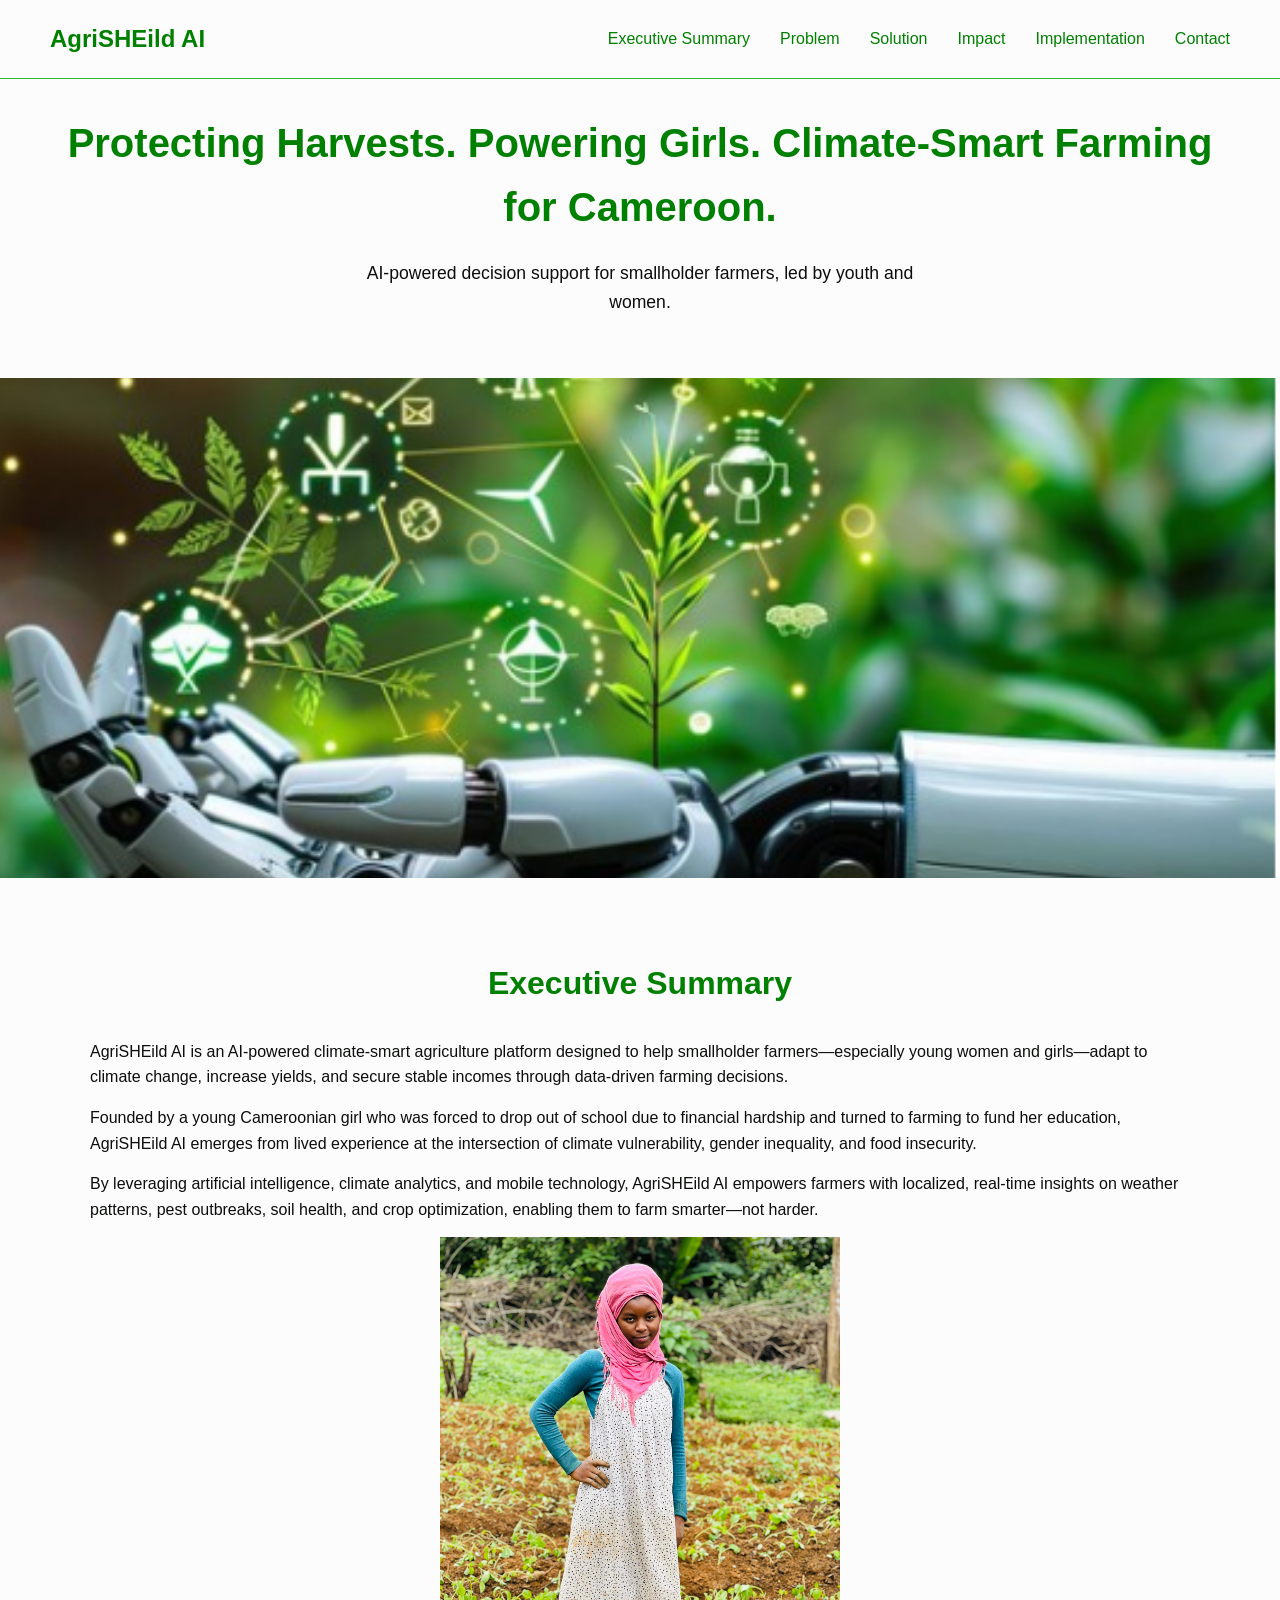
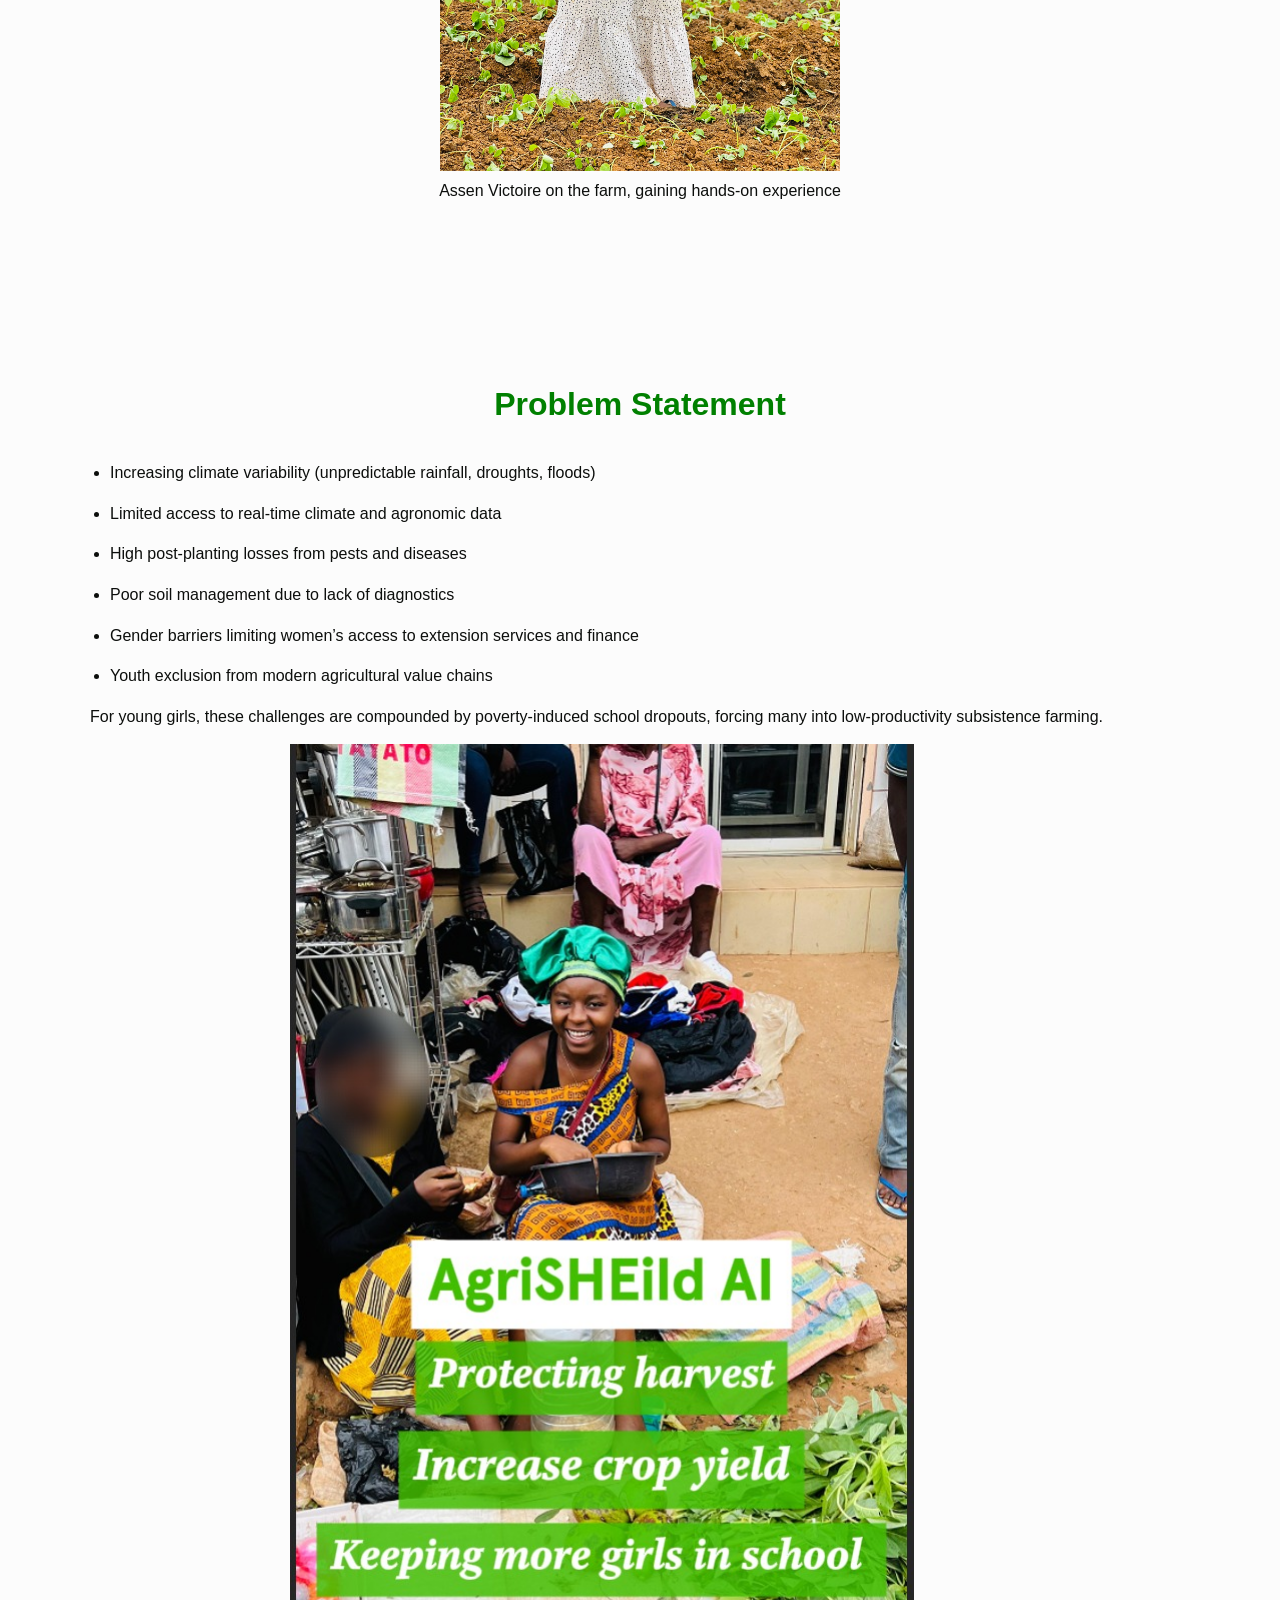
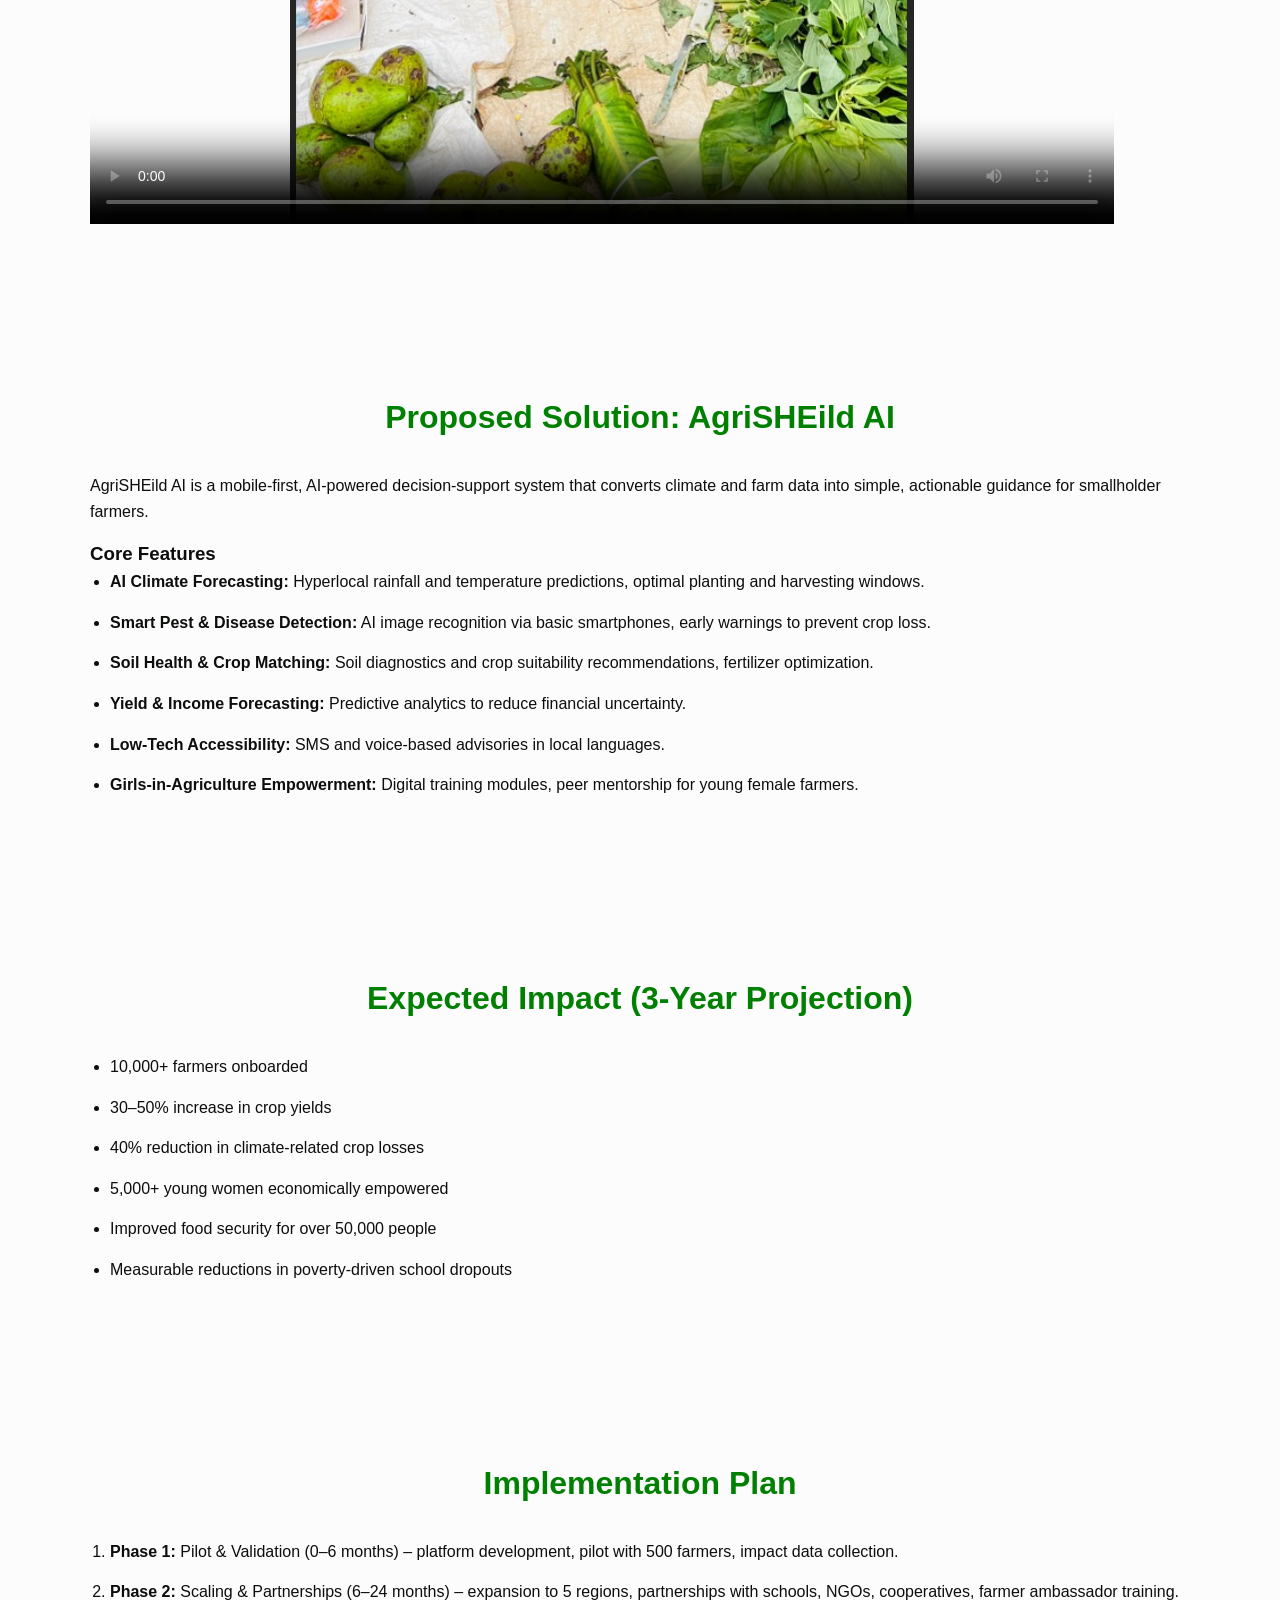
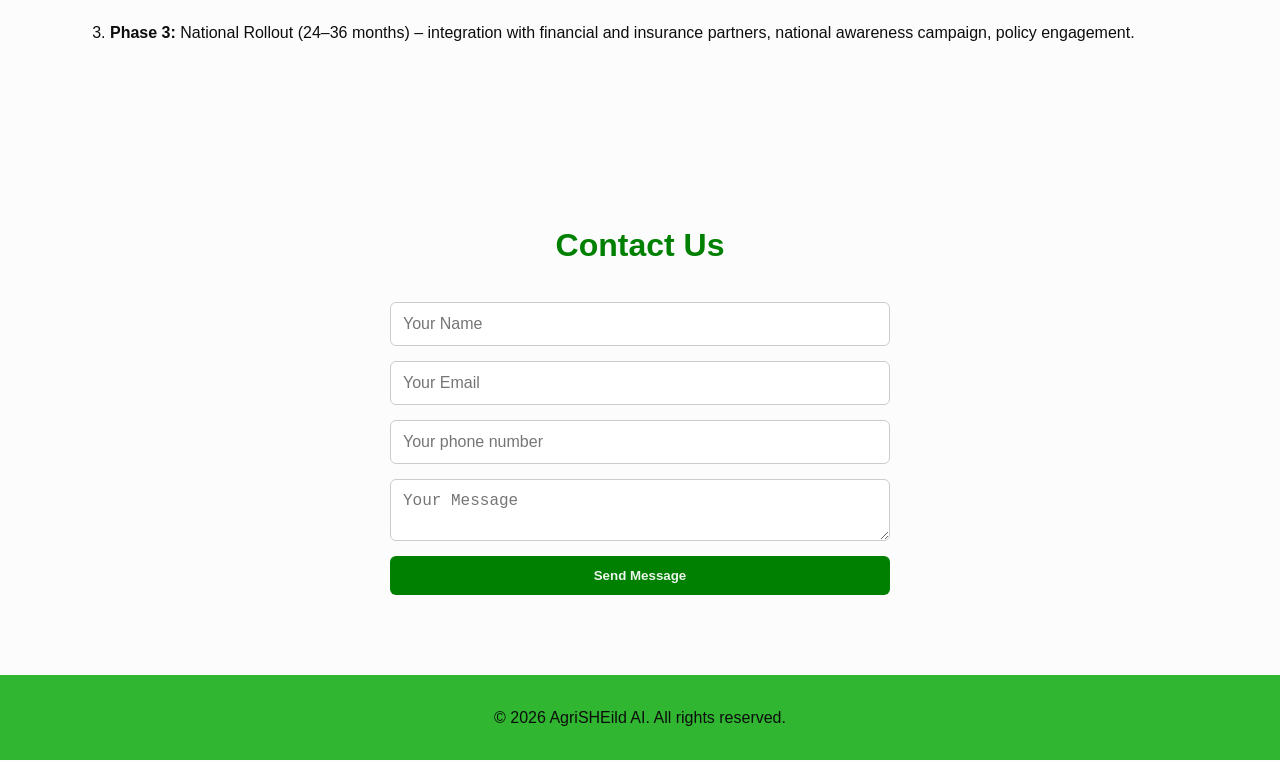
<file: index.html>
<!DOCTYPE html>
<html lang="en">
<head>
    <meta charset="UTF-8">
    <meta name="viewport" content="width=device-width, initial-scale=1.0">
    <title>AgriSHEild AI</title>
    <link rel="stylesheet" href="style.css">
</head>
<body>


<!-- Navigation -->
<nav>
    <div class="logo">AgriSHEild AI</div>
    <ul class="nav-links">
        <li><a href="#executive-summary">Executive Summary</a></li>
        <li><a href="#problem">Problem</a></li>
        <li><a href="#solution">Solution</a></li>
        <li><a href="#impact">Impact</a></li>
        <li><a href="#implementation">Implementation</a></li>
        <li><a href="#contact">Contact</a></li>
    </ul>
</nav>


<!-- Hero Section -->
<section id="hero">
    <h1>Protecting Harvests. Powering Girls. Climate-Smart Farming for Cameroon.</h1>
    <p>AI-powered decision support for smallholder farmers, led by youth and women. </p>
   
</section>


    <div class="imageAI-center">
    </div>


<section id="executive-summary">
    <h2>Executive Summary</h2>
    <p>AgriSHEild AI is an AI-powered climate-smart agriculture platform designed to help smallholder farmers—especially young women and girls—adapt to climate change, increase yields, and secure stable incomes through data-driven farming decisions.</p>
    <p>Founded by a young Cameroonian girl who was forced to drop out of school due to financial hardship and turned to farming to fund her education, AgriSHEild AI emerges from lived experience at the intersection of climate vulnerability, gender inequality, and food insecurity.</p>
    <p>By leveraging artificial intelligence, climate analytics, and mobile technology, AgriSHEild AI empowers farmers with localized, real-time insights on weather patterns, pest outbreaks, soil health, and crop optimization, enabling them to farm smarter—not harder.</p>


    <!-- Founder Photo -->
    <div class="image-center">
        <img src="Screenshots/photo.jpeg" alt="Assen Victoire on the farm">
        <p class="photo-caption">Assen Victoire on the farm, gaining hands-on experience</p>
    </div>
</section>


<!-- Problem Statement -->
<section id="problem">
    <h2>Problem Statement</h2>
    <ul>
        <li>Increasing climate variability (unpredictable rainfall, droughts, floods)</li>
        <li>Limited access to real-time climate and agronomic data</li>
        <li>High post-planting losses from pests and diseases</li>
        <li>Poor soil management due to lack of diagnostics</li>
        <li>Gender barriers limiting women’s access to extension services and finance</li>
        <li>Youth exclusion from modern agricultural value chains</li>
    </ul>
    <p>For young girls, these challenges are compounded by poverty-induced school dropouts, forcing many into low-productivity subsistence farming.</p>
    <video controls width="1024" height="1080" poster="./Images/Cover.jpg">
        <source src="./assets/Pitch (1).mp4" type="video/mp4">
        
    </video>
    
</section>


<!-- Solution -->
<section id="solution">
    <h2>Proposed Solution: AgriSHEild AI</h2>
    <p>AgriSHEild AI is a mobile-first, AI-powered decision-support system that converts climate and farm data into simple, actionable guidance for smallholder farmers.</p>


    <h3>Core Features</h3>
    <ul>
        <li><b>AI Climate Forecasting:</b> Hyperlocal rainfall and temperature predictions, optimal planting and harvesting windows.</li>
        <li><b>Smart Pest & Disease Detection:</b> AI image recognition via basic smartphones, early warnings to prevent crop loss.</li>
        <li><b>Soil Health & Crop Matching:</b> Soil diagnostics and crop suitability recommendations, fertilizer optimization.</li>
        <li><b>Yield & Income Forecasting:</b> Predictive analytics to reduce financial uncertainty.</li>
        <li><b>Low-Tech Accessibility:</b> SMS and voice-based advisories in local languages.</li>
        <li><b>Girls-in-Agriculture Empowerment:</b> Digital training modules, peer mentorship for young female farmers.</li>
    </ul>
</section>


<!-- Expected Impact -->
<section id="impact">
    <h2>Expected Impact (3-Year Projection)</h2>
    <ul>
        <li>10,000+ farmers onboarded</li>
        <li>30–50% increase in crop yields</li>
        <li>40% reduction in climate-related crop losses</li>
        <li>5,000+ young women economically empowered</li>
        <li>Improved food security for over 50,000 people</li>
        <li>Measurable reductions in poverty-driven school dropouts</li>
    </ul>
</section>


<!-- Implementation Plan -->
<section id="implementation">
    <h2>Implementation Plan</h2>
    <ol>
        <li><b>Phase 1:</b> Pilot & Validation (0–6 months) – platform development, pilot with 500 farmers, impact data collection.</li>
        <li><b>Phase 2:</b> Scaling & Partnerships (6–24 months) – expansion to 5 regions, partnerships with schools, NGOs, cooperatives, farmer ambassador training.</li>
        <li><b>Phase 3:</b> National Rollout (24–36 months) – integration with financial and insurance partners, national awareness campaign, policy engagement.</li>
    </ol>
</section>


<!-- Contact -->
<section id="contact">
    <h2>Contact Us</h2>
    <form>
        <input type="text" placeholder="Your Name" required>
        <input type="email" placeholder="Your Email" required>
        <input type="figure"placeholder="Your phone number"required>
        <textarea placeholder="Your Message" required></textarea>
        <button type="submit">Send Message</button>
    </form>
</section>


<!-- Footer -->
<footer>
    <p>© 2026 AgriSHEild AI. All rights reserved.</p>
</footer>
<script src="app.js"></script>
</body>
</html>
</file>
<file: style.css>
h1{
    color: green;
}

h2{
    color: green;
    size: 200px;
}

a{
    color: green;
    
}

:root {
    --primary-green: green;  
    --secondary-cream: #31b631;
    --text-color: #0c0e0c;      
    --bg-color: #fcfcfcef;        
    --font-sans: 'Arial', sans-serif;
}


* {
    margin: 0;
    padding: 0;
    box-sizing: border-box;
}


html {
    scroll-behavior: smooth;
}


body {
    font-family: var(--font-sans);
    background: var(--bg-color);
    color: var(--text-color);
    line-height: 1.6;
}




nav {
    display: flex;
    justify-content: space-between;
    align-items: center;
    padding: 20px 50px;
    position: sticky;
    top: 0;
    background: var(--bg-color);
    z-index: 1000;
    border-bottom: 1px solid var(--secondary-cream);
}


nav .logo {
    font-weight: bold;
    font-size: 1.5rem;
    color: green;
}


nav ul {
    list-style: none;
    display: flex;
    gap: 30px;
}


nav ul li a {
    text-decoration: none;
    color: green;
    font-weight: 500;
    transition: color 0.3s;
}


nav ul li a:hover {
    color: var(--primary-pink);
}


#hero {
    display: flex;
    flex-direction: column;
    justify-content: center;
    align-items: center;
    text-align: center;
    padding: 2rem 1rem;
    position: relative;
    overflow: hidden;
}


#hero h1 {
    font-size: 2.5rem;
    font-weight: 700;
    margin-bottom: 20px;
}


#hero p {
    font-size: 1.1rem;
    max-width: 600px;
    margin-bottom: 30px;
}


.btn {
    background: var(--primary-pink);
    color: var(--bg-color);
    padding: 12px 30px;
    border-radius: 6px;
    font-weight: bold;
    text-decoration: none;
    transition: transform 0.3s, background 0.3s;
}


.btn:hover {
    transform: translateY(-3px);
    background: var(--secondary-cream);
    color: var(--primary-green);
}




.ai-visual {
    position: absolute;
    top: 50%;
    left: 50%;
    transform: translate(-50%, -50%);
    pointer-events: none;
}


.ring {
    position: absolute;
    border: 2px solid var(--primary-pink);
    border-radius: 50%;
    animation: rotate 10s linear infinite;
}


.ring2 {
    width: 200px;
    height: 200px;
    animation-duration: 15s;
}


.ring3 {
    width: 300px;
    height: 300px;
    animation-duration: 20s;
}


.ring, .ring2, .ring3 {
    width: 100px;
    height: 100px;
}


.center-ai {
    position: relative;
    font-size: 2rem;
    color: var(--primary-green);
}




@keyframes rotate {
    0% { transform: rotate(0deg); }
    100% { transform: rotate(360deg); }
}




section {
    padding: 80px 50px;
    max-width: 1200px;
    margin: 0 auto;
}


section h2 {
    font-size: 2rem;
    margin-bottom: 30px;
    text-align: center;
    color: green;
}


section p, section li {
    font-size: 1rem;
    margin-bottom: 15px;
    color: var(--text-color);
}


ul, ol {
    margin-left: 20px;
}




.features {
    display: flex;
    flex-wrap: wrap;
    gap: 20px;
    justify-content: center;
    margin-top: 30px;
}


.card {
    background: var(--secondary-cream);
    border-radius: 10px;
    padding: 20px;
    flex: 1 1 250px;
    max-width: 300px;
    text-align: center;
    transition: transform 0.3s, box-shadow 0.3s;
}


.card:hover {
    transform: translateY(-5px);
    box-shadow: 0px 10px 20px rgba(255, 143, 177, 0.3);
}


.card h3 {
    color: var(--primary-pink);
    margin-bottom: 10px;
}


.card p {
    color: var(--text-color);
}




form {
    display: flex;
    flex-direction: column;
    gap: 15px;
    max-width: 500px;
    margin: 0 auto;
}


form input, form textarea {
    padding: 12px;
    border-radius: 6px;
    border: 1px solid #ccc;
    font-size: 1rem;
}


form button {
    background: var(--primary-green);
    color: var(--bg-color);
    padding: 12px 20px;
    border: none;
    border-radius: 6px;
    font-weight: bold;
    cursor: pointer;
    transition: transform 0.3s, background 0.3s;
}


form button:hover {
    transform: translateY(-2px);
    background: var(--secondary-cream);
}


footer {
    text-align: center;
    padding: 30px 20px;
    background: var(--secondary-cream);
    color: var(--text-color);
}




@media (max-width: 768px) {
    nav ul {
        flex-direction: column;
        gap: 15px;
        margin-top: 10px;
    }
    .features {
        flex-direction: column;
        align-items: center;
    }
}


.image-center{
text-align:center;
}


.image-center img{
width:400px;
}

.imageAI-center{
    background: url('./Images/AI\ pictures.png');
    background-position: center;
    background-repeat: no-repeat;
    background-size: cover;
    text-align: center;
    width: auto;
    height: 500px;
    display: block;
    margin-left: auto;
    margin-right: auto;
}
</file>
